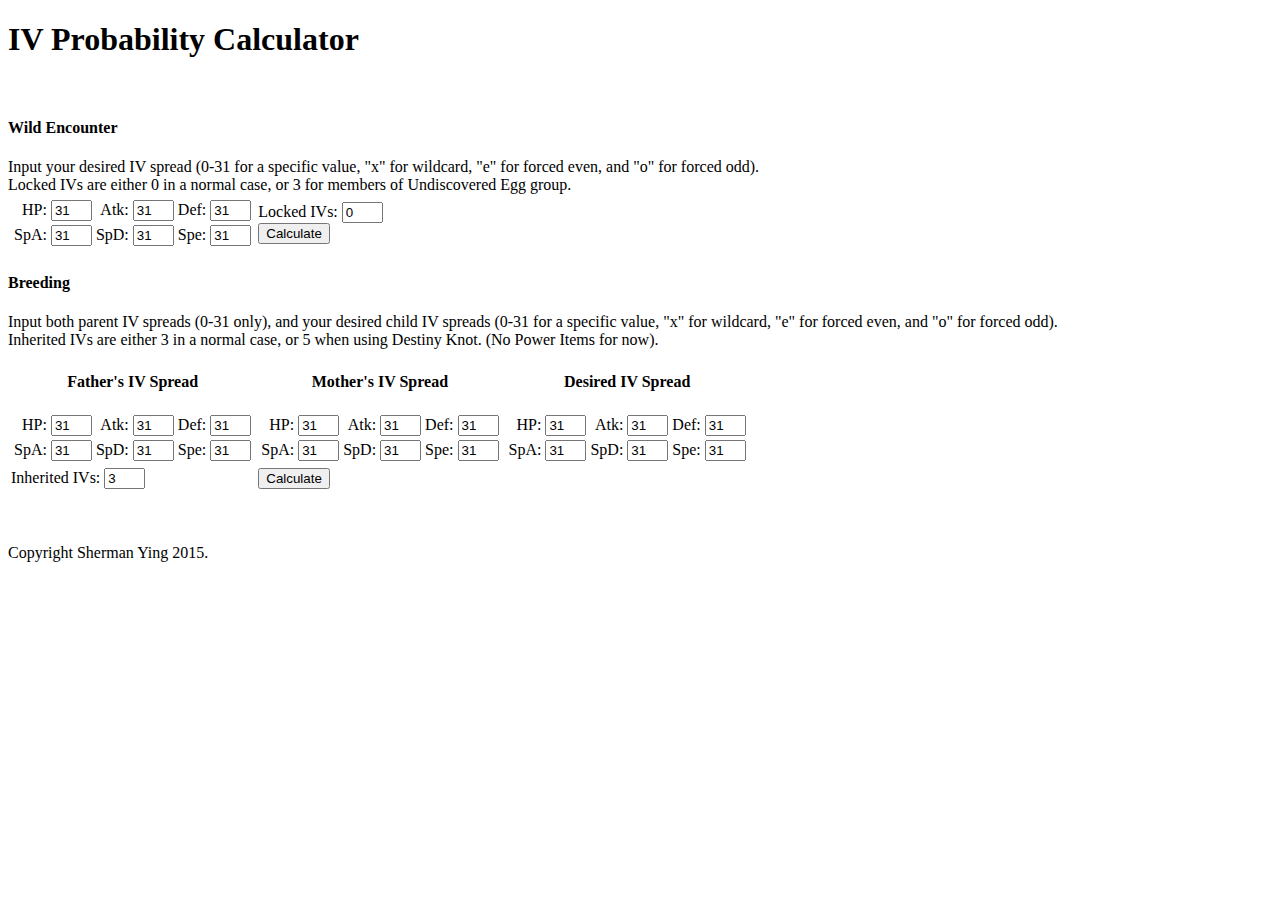
<file: index.html>
<!DOCTYPE html>
<html>
    <head>
        <title>IV Probability Calculator</title>
        <link rel="icon" href="/images/icon-192.png">
        <link rel="manifest" href="/manifest.webmanifest">
        <link rel="canonical" href="https://technizor.dev/" />
        <link rel="canonical" href="https://technizor.github.io/{repository}" />
    </head>
<body>
<h1>IV Probability Calculator</h1><br>
<form id="genForm" name="genForm" action="" method="">
<h4>Wild Encounter</h4>
Input your desired IV spread (0-31 for a specific value, "x" for wildcard, "e" for forced even, and "o" for forced odd).<br>
Locked IVs are either 0 in a normal case, or 3 for members of Undiscovered Egg group.
<table><tr>
    <td>
        <table><tr>
            <td align="right">HP: <input type="text" size="2" id="gHp" value="31"></td>
            <td align="right">Atk: <input type="text" size="2" id="gAtk" value="31"></td>
            <td align="right">Def: <input type="text" size="2" id="gDef" value="31"></td>
        </tr><tr>
            <td align="right">SpA: <input type="text" size="2" id="gSpA" value="31"></td>
            <td align="right">SpD: <input type="text" size="2" id="gSpD" value="31"></td>
            <td align="right">Spe: <input type="text" size="2" id="gSpe" value="31"></td>
        </tr></table>
    </td><td>
        Locked IVs: <input type="text" size="2" id="gLock" value="0"><br>
        <button type="button" id="genButton" onclick="generateIvs()">Calculate</button>
    </td>
</tr></table>
<p id="genOut"></p>
</form>
<form id="breedForm" name="breedForm" action="" method="">
<h4>Breeding</h4>
Input both parent IV spreads (0-31 only), and your desired child IV spreads (0-31 for a specific value, "x" for wildcard, "e" for forced even, and "o" for forced odd).<br>
Inherited IVs are either 3 in a normal case, or 5 when using Destiny Knot. (No Power Items for now).
<table><tr>
    <td align="center">
        <h4>Father's IV Spread</h4>
        <table><tr>
            <td align="right">HP: <input type="text" size="2" id="fHp" value="31"></td>
            <td align="right">Atk: <input type="text" size="2" id="fAtk" value="31"></td>
            <td align="right">Def: <input type="text" size="2" id="fDef" value="31"></td>
        </tr><tr>
            <td align="right">SpA: <input type="text" size="2" id="fSpA" value="31"></td>
            <td align="right">SpD: <input type="text" size="2" id="fSpD" value="31"></td>
            <td align="right">Spe: <input type="text" size="2" id="fSpe" value="31"></td>
        </tr></table>
    </td><td align="center">
        <h4>Mother's IV Spread</h4>
        <table><tr>
            <td align="right">HP: <input type="text" size="2" id="fHp" value="31"></td>
            <td align="right">Atk: <input type="text" size="2" id="fAtk" value="31"></td>
            <td align="right">Def: <input type="text" size="2" id="fDef" value="31"></td>
        </tr><tr>
            <td align="right">SpA: <input type="text" size="2" id="fSpA" value="31"></td>
            <td align="right">SpD: <input type="text" size="2" id="fSpD" value="31"></td>
            <td align="right">Spe: <input type="text" size="2" id="fSpe" value="31"></td>
        </tr></table>
    </td><td align="center">
        <h4>Desired IV Spread</h4>
        <table><tr>
            <td align="right">HP: <input type="text" size="2" id="dHp" value="31"></td>
            <td align="right">Atk: <input type="text" size="2" id="dAtk" value="31"></td>
            <td align="right">Def: <input type="text" size="2" id="dDef" value="31"></td>
        </tr><tr>
            <td align="right">SpA: <input type="text" size="2" id="dSpA" value="31"></td>
            <td align="right">SpD: <input type="text" size="2" id="dSpD" value="31"></td>
            <td align="right">Spe: <input type="text" size="2" id="dSpe" value="31"></td>
        </tr></table>
    </td>
</tr><tr>
    <td>
        Inherited IVs: <input type="text" size="2" id="dLock" value="3">
    </td><td>
        <button type="button" id="breedButton" onclick="breedIvs()">Calculate</button>
    </td>
</tr></table>
<p id="breedOut"></p>
</form>
<br><br>
Copyright Sherman Ying 2015.
<script id="generateWorker" type="javascript/worker">
const MAX = 31;
const LOCK = 32;
const EVEN = 32;
const ODD = 33;
const ANY = 34;

onmessage = function(event) {
    generate(event.data.lock, event.data.spread);
};
function generate(lock, spread) {
	'use strict';
	var iv = [0,0,0,0,0,0];
    var event = {nd : generate1(lock, spread, iv, 0, 0)};
	postMessage(event);
    return event.data.nd;
}

function generate1(nm, ds, iv, mc, n) {
	'use strict';
	var nd = [0,0];
	for (var stat = 0; stat <= LOCK; stat++) {
		iv[n] = stat;
		if (iv[n] == LOCK)
        {
			mc++;
        }
		if (mc + 5 - n >= nm)
        {
			if (n < 5)
            {
				var cp = generate1(nm, ds, iv, mc, n + 1);
				nd[0] += cp[0];
				nd[1] += cp[1];
			} else if (mc == nm)
            {
				var p = true;
				for (var s = 0; p && s < 6; s++)
                {
					var bs = iv[s];
					if(bs == LOCK)
					{
                        bs = MAX;
					}
                    if ((ds[s] <= MAX && ds[s] != bs) || (ds[s] == EVEN && bs % 2 !== 0) || (ds[s] == ODD && bs % 2 !== 1))
                    {
						p = false;
                    }
				}
				if (p)
                {
					nd[0]++;
                }
				nd[1]++;
			}
		}
		if (iv[n] == LOCK)
        {
			mc--;
        }
	}
	return nd;
}
</script>
<script id="breedWorker" type="javascript/worker">
const MAX = 31;
const EVEN = 32;
const ODD = 33;
const ANY = 34;
const FATHER = 32;
const MOTHER = 33;

onmessage = function(event) {
    breed(event.data.lock, event.data.spread, event.data.father, event.data.mother);
};
function breed(lock, spread, father, mother) {
	'use strict';
	var iv = [0,0,0,0,0,0];
    var event = {nd : breed1(lock, spread, father, mother, iv, 0, 0)};
	postMessage(event);
	return event.data.nd;
}

function breed1(nm, ds, fs, ms, iv, mc, n) {
    'use strict';
    var nd = [0,0];
	for (var stat = 0; stat <= MOTHER; stat++) {
		iv[n] = stat;
		if (iv[n] == MOTHER || iv[n] == FATHER)
        {
			mc++;
        }
		if (mc + 5 - n >= nm)
        {
            if (n < 5)
            {
				var cp = breed1(nm, ds, fs, ms, iv, mc, n + 1);
				nd[0] += cp[0];
				nd[1] += cp[1];
			} else if (mc == nm)
            {
				var p = true;
				for (var s = 0; p && s < 6; s++)
                {
					var bs = iv[s];
					if(bs == FATHER)
					{
                        bs = fs[s];
					} else if (bs == MOTHER)
                    {
						bs = ms[s];
					}
                    if ((ds[s] <= MAX && ds[s] != bs) || (ds[s] == EVEN && bs % 2 !== 0) || (ds[s] == ODD && bs % 2 !== 1))
                    {
						p = false;
                    }
				}
				if (p)
                {
					nd[0]++;
                }
				nd[1]++;
			}
		}
		if (iv[n] == MOTHER || iv[n] == FATHER)
        {
			mc--;
        }
	}
	return nd;
}
</script>
<script id="submissionForm">
if (navigator.serviceWorker) {
    navigator.serviceWorker.register('/sw.js', { scope: '/' })
}
const MAX = 31;
const EVEN = 32;
const ODD = 33;
const ANY = 34;

function breedIvs() {
    'use strict';
    document.getElementById('breedOut').innerHTML = '';
    document.getElementById('breedButton').innerHTML = 'Calculating';
    document.getElementById('breedButton').disabled = true;
    var inputs = document.getElementById('breedForm').getElementsByTagName('input');
    var father = [ 0, 0, 0, 0, 0, 0 ];
    var mother = [ 0, 0, 0, 0, 0, 0 ];
    var spread = [ 0, 0, 0, 0, 0, 0 ];
    for(var i = 0; i < 6; i++)
    {
        var val = inputs[i].value;
        father[i] = parseInt(val,10);
        if(isNaN(father[i]))
        {
            father[i] = 0;
            inputs[i].value = 0;
        } else if (father[i] < 0)
        {
            father[i] = 0;
            inputs[i+6].value = 0;
        } else if (father[i] > MAX)
        {
            father[i] = MAX;
            inputs[i].value = MAX;
        }
    }
    for(var i = 0; i < 6; i++)
    {
        var val = inputs[i+6].value;
        mother[i] = parseInt(val,10);
        if(isNaN(mother[i]))
        {
            mother[i] = 0;
            inputs[i+6].value = 0;
        } else if (mother[i] < 0)
        {
            mother[i] = 0;
            inputs[i+6].value = 0;
        } else if (mother[i] > MAX)
        {
            mother[i] = MAX;
            inputs[i+6].value = MAX;
        }
    }
    for(var i = 0; i < 6; i++)
    {
        var val = inputs[i+12].value;
        spread[i] = parseInt(val,10);
        if(isNaN(spread[i]))
        {
            if(val == 'x' || val == 'X')
            {
                spread[i] = ANY;
            } else if(val == 'e' || val == 'E')
            {
                spread[i] = EVEN;
            } else if(val == 'o' || val == 'O')
            {
                spread[i] = ODD;
            } else
            {
                spread[i] = ANY;
                inputs[i+12].value = 'x';
            }
        } else if (spread[i] < 0)
        {
            spread[i] = 0;
            inputs[i+12].value = 0;
        } else if (spread[i] > MAX)
        {
            spread[i] = MAX;
            inputs[i+12].value = MAX;
        }
    }
    var lock = parseInt(inputs[18].value,10);
    if(isNaN(lock))
    {
        lock = 3;
        inputs[18].value = 3;
    } else if(lock != 5 && lock != 3)
    {
        lock = 3;
        inputs[18].value = 3;
    }
    
    var blob = new Blob([
          document.querySelector('#breedWorker').textContent
        ], { type: "text/javascript" });
    
    if(typeof(Worker) !== 'undefined')
    {
        var worker = new Worker(window.URL.createObjectURL(blob));
        worker.onmessage = function (event) {
            var nd = event.data.nd;
            breedUpdate(nd);
            worker.terminate();
        };
        var event = {lock : lock, spread: spread, father: father, mother: mother};
        worker.postMessage(event);
    } else
    {
        var aScript = document.createElement('script');
        aScript.setAttribute("id","bScr");
        aScript.setAttribute("type","text/javascript");
        aScript.setAttribute("src", windowURL.createObjectURL(blob));
        var nd = breed(lock, spread, father, mother);
        breedUpdate(nd);
        document.removeElementById("bScr");
    }
}
function breedUpdate(nd)
{
    var p = Math.round(1000000.0 * nd[0] / nd[1])/10000;
    var g = gcd(nd[0],nd[1]);
    if(g > 1)
    {
        var rnd = [nd[0]/g,nd[1]/g];
        document.getElementById("breedOut").innerHTML = "Chance: " + nd[0] + "/" + nd[1] + " = " + rnd[0] + "/" + rnd[1] + ", approx. " + p +"%";
    } else
    {
        document.getElementById("breedOut").innerHTML = "Chance: " + nd[0] + "/" + nd[1] + ", approx. " + p +"%";
    }
    document.getElementById('breedButton').innerHTML = 'Calculate';
    document.getElementById('breedButton').disabled = false;
}


function generateIvs() {
    'use strict';
    document.getElementById('genOut').innerHTML = '';
    document.getElementById('genButton').innerHTML = 'Calculating';
    document.getElementById('genButton').disabled = true;
    var spread = [ 0, 0, 0, 0, 0, 0 ];
    var inputs = document.getElementById('genForm').getElementsByTagName('input');
    for(var i = 0; i < 6; i++)
    {
        var val = inputs[i].value;
        spread[i] = parseInt(val,10);
        if(isNaN(spread[i]))
        {
            if(val == 'x' || val == 'X')
            {
                spread[i] = ANY;
            } else if(val == 'e' || val == 'E')
            {
                spread[i] = EVEN;
            } else if(val == 'o' || val == 'O')
            {
                spread[i] = ODD;
            } else
            {
                spread[i] = ANY;
                inputs[i].value = 'x';
            }
        } else if (spread[i] < 0)
        {
            spread[i] = 0;
            inputs[i].value = 0;
        } else if (spread[i] > MAX)
        {
            spread[i] = MAX;
            inputs[i].value = MAX;
        }
    }
    var lock = parseInt(inputs[6].value,10);
    if(isNaN(lock))
    {
        lock = 0;
        inputs[6].value = '0';
    } else if(lock < 0)
    {
        lock = 0;
        inputs[6].value = '0';
    } else if(lock > 6)
    {
        lock = 6;
        inputs[6].value = '6';
    }

    var blob = new Blob([
          document.querySelector('#generateWorker').textContent
        ], { type: "text/javascript" });
    
    if(typeof(Worker) !== 'undefined')
    {
        var worker = new Worker(window.URL.createObjectURL(blob));
        worker.onmessage = function (event) {
            var nd = event.data.nd;
            genUpdate(nd);
            worker.terminate();
        };
        var event = {lock : lock, spread: spread};
        worker.postMessage(event);
    } else
    {
        var aScript = document.createElement('script');
        aScript.setAttribute("id","aScr");
        aScript.setAttribute("type","text/javascript");
        aScript.setAttribute("src", windowURL.createObjectURL(blob));
        var nd = generate(lock, spread);
        genUpdate(nd);
        document.removeElementById("aScr");
    }
}
function genUpdate(nd)
{
    var p = Math.round(1000000.0 * nd[0] / nd[1])/10000;
    var g = gcd(nd[0],nd[1]);
    if(g > 1)
    {
        var rnd = [nd[0]/g,nd[1]/g];
        document.getElementById("genOut").innerHTML = "Chance: " + nd[0] + "/" + nd[1] + " = " + rnd[0] + "/" + rnd[1] + ", approx. " + p +"%";
    } else
    {
        document.getElementById("genOut").innerHTML = "Chance: " + nd[0] + "/" + nd[1] + ", approx. " + p +"%";
    }
    document.getElementById('genButton').innerHTML = 'Calculate';
    document.getElementById('genButton').disabled = false;
}
function gcd(a,b)
{
    if(a == 0)
    {
        return b;
    }
    if(b == 0)
    {
        return a;
    }
    return gcd(b, a%b);
}
</script>

</body>
</html>
</file>
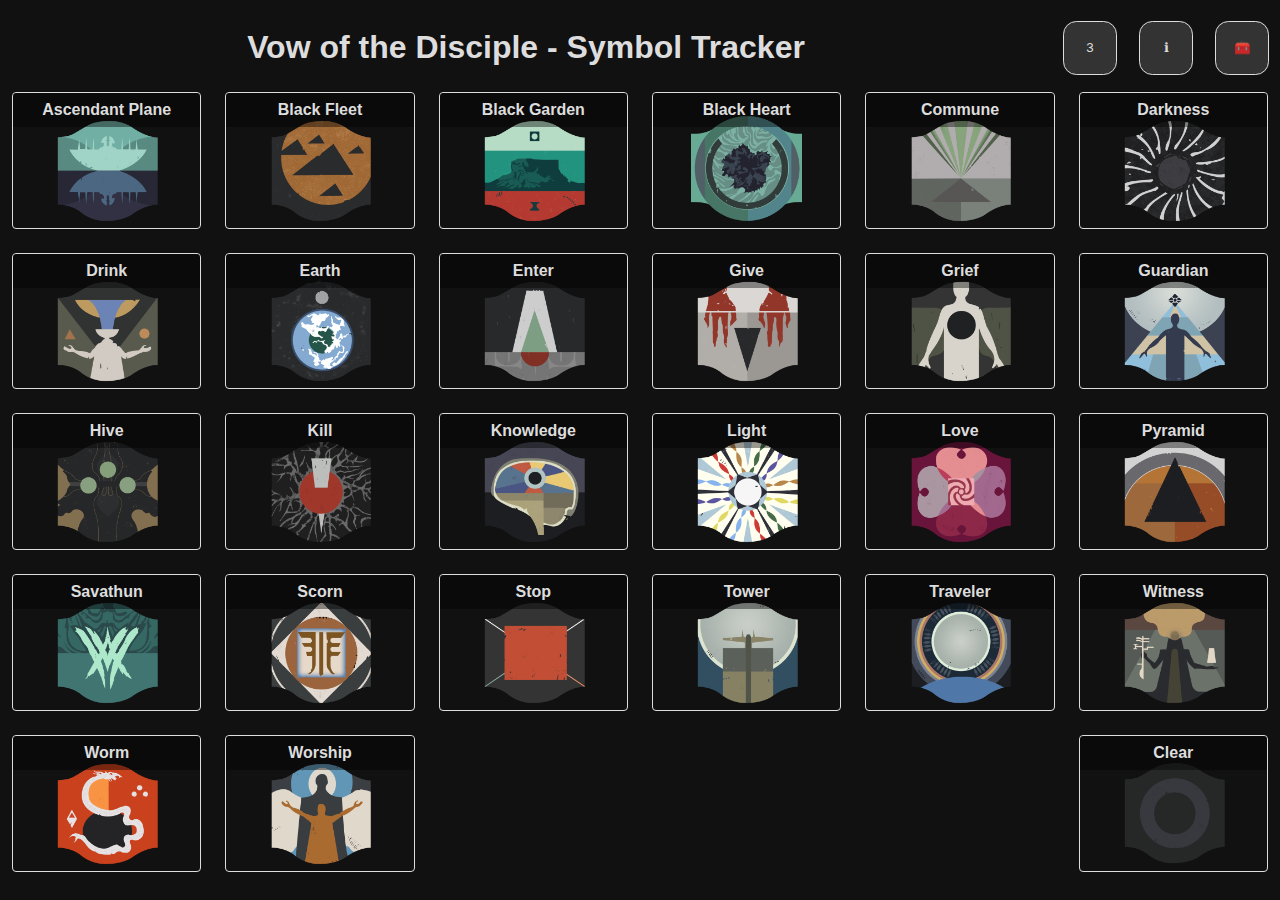
<file: destiny/vow/index.html>
<!DOCTYPE html>
<html>

<head>
    <title>Vow of the Disciple - Symbol Tracker</title>
    <link rel="icon" href="img/200px/guardian.png">
    <link rel="manifest" href="manifest.webmanifest">
    <link rel="canonical" href="https://technizor.dev/destiny/vow/" />
    <script src="sw-loader.js"></script>
    <script src="js/control.js"></script>
    <link href="style.css" rel="stylesheet">
    <meta http-equiv="Content-Security-Policy" content="default-src 'self' data:; worker-src 'self'">
    <meta name="viewport" content="width=device-width, initial-scale=1">
</head>

<body>
    <main>
        <header>
            <h1>Vow of the Disciple - Symbol Tracker</h1>
            <button class="control" data-action="encounter" data-target="symbolGrid">3</button>
            <button class="control" data-action="open" data-target="infoPopup">&#x2139;</button>
            <button class="control" data-action="open" data-target="bonusPopup">&#x1f9f0;</button>
        </header>
        <form id="symbolForm" name="symbolForm" action="" method="">
            <div id="symbolGrid" class="symbol-grid" data-encounter="3">
                <div class="symbol ascendant-plane" data-e1="symbol">
                    <label><input type="checkbox"><span>
                            <div class="callout">Ascendant Plane</div><img src="img/200px/ascendant_plane.png">
                        </span></label>
                </div>
                <div class="symbol black-fleet" data-e1="symbol">
                    <label><input type="checkbox"><span>
                            <div class="callout">Black Fleet</div><img src="img/200px/black_fleet.png">
                        </span></label>
                </div>
                <div class="symbol black-garden" data-e1="symbol">
                    <label><input type="checkbox"><span>
                            <div class="callout">Black Garden</div><img src="img/200px/black_garden.png">
                        </span></label>
                </div>
                <div class="symbol black-heart" data-e1="symbol">
                    <label><input type="checkbox"><span>
                            <div class="callout">Black Heart</div><img src="img/200px/black_heart.png">
                        </span></label>
                </div>
                <div class="symbol commune" data-e1="room">
                    <label><input type="checkbox"><span>
                            <div class="callout">Commune</div><img src="img/200px/commune.png">
                        </span></label>
                </div>
                <div class="symbol darkness" data-e1="alignment">
                    <label><input type="checkbox"><span>
                            <div class="callout">Darkness</div><img src="img/200px/darkness.png">
                        </span></label>
                </div>
                <div class="symbol drink" data-e1="room">
                    <label><input type="checkbox"><span>
                            <div class="callout">Drink</div><img src="img/200px/drink.png">
                        </span></label>
                </div>
                <div class="symbol earth" data-e1="symbol">
                    <label><input type="checkbox"><span>
                            <div class="callout">Earth</div><img src="img/200px/earth.png">
                        </span></label>
                </div>
                <div class="symbol enter" data-e1="room">
                    <label><input type="checkbox"><span>
                            <div class="callout">Enter</div><img src="img/200px/enter.png">
                        </span></label>
                </div>
                <div class="symbol give" data-e1="room">
                    <label><input type="checkbox"><span>
                            <div class="callout">Give</div><img src="img/200px/give.png">
                        </span></label>
                </div>
                <div class="symbol grief" data-e1="room">
                    <label><input type="checkbox"><span>
                            <div class="callout">Grief</div><img src="img/200px/grief.png">
                        </span></label>
                </div>
                <div class="symbol guardian" data-e1="symbol">
                    <label><input type="checkbox"><span>
                            <div class="callout">Guardian</div><img src="img/200px/guardian.png">
                        </span></label>
                </div>
                <div class="symbol hive" data-e1="symbol">
                    <label><input type="checkbox"><span>
                            <div class="callout">Hive</div><img src="img/200px/hive.png">
                        </span></label>
                </div>
                <div class="symbol kill" data-e1="room">
                    <label><input type="checkbox"><span>
                            <div class="callout">Kill</div><img src="img/200px/kill.png">
                        </span></label>
                </div>
                <div class="symbol knowledge" data-e1="room">
                    <label><input type="checkbox"><span>
                            <div class="callout">Knowledge</div><img src="img/200px/knowledge.png">
                        </span></label>
                </div>
                <div class="symbol light" data-e1="alignment">
                    <label><input type="checkbox"><span>
                            <div class="callout">Light</div><img src="img/200px/light.png">
                        </span></label>
                </div>
                <div class="symbol love" data-e1="symbol">
                    <label><input type="checkbox"><span>
                            <div class="callout">Love</div><img src="img/200px/love.png">
                        </span></label>
                </div>
                <div class="symbol pyramid" data-e1="compass">
                    <label><input type="checkbox"><span>
                            <div class="callout">Pyramid</div><img src="img/200px/pyramid.png">
                        </span></label>
                </div>
                <div class="symbol savathun" data-e1="symbol">
                    <label><input type="checkbox"><span>
                            <div class="callout">Savathun</div><img src="img/200px/savathun.png">
                        </span></label>
                </div>
                <div class="symbol scorn" data-e1="symbol">
                    <label><input type="checkbox"><span>
                            <div class="callout">Scorn</div><img src="img/200px/scorn.png">
                        </span></label>
                </div>
                <div class="symbol stop" data-e1="room">
                    <label><input type="checkbox"><span>
                            <div class="callout">Stop</div><img src="img/200px/stop.png">
                        </span></label>
                </div>
                <div class="symbol tower" data-e1="symbol">
                    <label><input type="checkbox"><span>
                            <div class="callout">Tower</div><img src="img/200px/tower.png">
                        </span></label>
                </div>
                <div class="symbol traveler" data-e1="compass">
                    <label><input type="checkbox"><span>
                            <div class="callout">Traveler</div><img src="img/200px/traveler.png">
                        </span></label>
                </div>
                <div class="symbol witness" data-e1="symbol">
                    <label><input type="checkbox"><span>
                            <div class="callout">Witness</div><img src="img/200px/witness.png">
                        </span></label>
                </div>
                <div class="symbol worm" data-e1="symbol">
                    <label><input type="checkbox"><span>
                            <div class="callout">Worm</div><img src="img/200px/worm.png">
                        </span></label>
                </div>
                <div class="symbol worship" data-e1="room">
                    <label><input type="checkbox"><span>
                            <div class="callout">Worship</div><img src="img/200px/worship.png">
                        </span></label>
                </div>
                <div class="symbol neutral last">
                    <label><input type="reset"><span>
                            <div class="callout">Clear</div><img src="img/200px/neutral.png">
                        </span></label>
                </div>
            </div>
        </form>
    </main>
    <aside class="popup" id="infoPopup">
        <button class="overlay" data-action="close" data-target="infoPopup"></button>
        <div class="message">
            <div>Application - Copyright Sherman Ying 2022.</div>
            <div>Icons by <a href="https://reddit.com/u/JonathanAndersonDUOc"
                    target="_blank">/u/JonathanAndersonDUOc</a> - <a href="https://redd.it/tcdofg"
                    target="_blank">Source</a></div>
        </div>
    </aside>
    <aside class="popup" id="bonusPopup">
        <button class="overlay" data-action="close" data-target="bonusPopup"></button>
        <div class="message bonus-tracker-message">
            <h2 class="bonus-tracker-title">Bonus Chest Tracker and Locations</h2>
            <div class="bonus-tracker">
                <div class="bonus-tracker-column">
                    <div class="divider">&#x25bc; Signpost &#x25bc;</div>
                    <div class="symbol pyramid">
                        <label><input type="checkbox"><span>
                                <div class="callout">Pyramid</div><img src="img/200px/pyramid.png">
                            </span></label>
                    </div>
                    <div class="location">At the bottom of the long fall, in the opposite direction of the path to the
                        first
                        encounter.</div>
                    <div class="symbol give">
                        <label><input type="checkbox"><span>
                                <div class="callout">Give</div><img src="img/200px/give.png">
                            </span></label>
                    </div>
                    <div class="location">In the room after the room with all of the symbol callouts, before the first
                        encounter room.</div>
                    <div class="symbol darkness">
                        <label><input type="checkbox"><span>
                                <div class="callout">Darkness</div><img src="img/200px/darkness.png">
                            </span></label>
                    </div>
                    <div class="location">On the left/Pyramid side of the first encounter room, by the Sphinx statue.
                    </div>
                    <div class="divider">&#x25a0; Encounter 1 &#x25a0;</div>
                </div>
                <div class="bonus-tracker-column">
                    <div class="divider">&#x25bc; Encounter 1 &#x25bc;</div>
                    <div></div>
                    <div></div>
                    <div class="symbol traveler">
                        <label><input type="checkbox"><span>
                                <div class="callout">Traveler</div><img src="img/200px/traveler.png">
                            </span></label>
                    </div>
                    <div class="location">The button is located above the door frame in the room just before the second
                        encounter.</div>
                    <div></div>
                    <div></div>
                    <div class="divider">&#x25a0; Encounter 2 &#x25a0;</div>
                </div>
                <div class="bonus-tracker-column">
                    <div class="divider">&#x25bc; Encounter 2 &#x25bc;</div>
                    <div class="symbol worship">
                        <label><input type="checkbox"><span>
                                <div class="callout">Worship</div><img src="img/200px/worship.png">
                            </span></label>
                    </div>
                    <div class="location">The button and door are on opposite sides of Caretaker's body.</div>
                    <div class="symbol light">
                        <label><input type="checkbox"><span>
                                <div class="callout">Light</div><img src="img/200px/light.png">
                            </span></label>
                    </div>
                    <div class="location">The button and door is in the first jumping puzzle platform control room.
                    </div>
                    <div class="symbol stop">
                        <label><input type="checkbox"><span>
                                <div class="callout">Stop</div><img src="img/200px/stop.png">
                            </span></label>
                    </div>
                    <div class="location">The button and door is in the third jumping puzzle platform control room.
                    </div>
                    <div class="divider">&#x25a0; Encounter 3 &#x25a0;</div>
                </div>
                <div class="bonus-tracker-column">
                    <div class="divider">&#x25bc; Encounter 3 &#x25bc;</div>
                    <div class="symbol guardian">
                        <label><input type="checkbox"><span>
                                <div class="callout">Guardian</div><img src="img/200px/guardian.png">
                            </span></label>
                    </div>
                    <div class="location">After exiting the third encounter and going up the stairs, the button is to the left. The door is nearby, in the direction you came from.</div>
                    <div class="symbol kill">
                        <label><input type="checkbox"><span>
                                <div class="callout">Kill</div><img src="img/200px/kill.png">
                            </span></label>
                    </div>
                    <div class="location">The button is in the vertical platforming section, opening the door in one of
                        the alcoves.</div>
                    <div></div>
                    <div></div>
                    <div class="divider">&#x25a0; Encounter 4 &#x25a0;</div>
                </div>
            </div>
        </div>
    </aside>
</body>

</html>
</file>
<file: destiny/vow/style.css>
* {
    box-sizing: border-box;
}

body {
    background: #111;
    color: #ddd;
    font-family: Verdana, Geneva, Tahoma, sans-serif;
}

a[href] {
    color: cornflowerblue;
}

/* Main Layout */
header {
    display: grid;
    grid-template-rows: 100%;
    grid-template-columns: 1fr repeat(3, auto);
    align-items: center;
    gap: 1em;
}

header h1 {
    margin-inline: 0.25em;
    text-align: center;
    text-overflow: ellipsis;
    overflow: hidden;
    white-space: nowrap;
}

.control {
    background: #333;
    width: 4em;
    height: 4em;
    margin: 0.25em;
    border: 1px solid #ddd;
    border-radius: 25%;
    color: inherit;
}

.symbol-grid {
    display: grid;
    gap: 1em;
    width: calc(100vw - 1em);
    height: calc(100vh - 7em);
}

.symbol-grid .last {
    grid-column: -2;
}

/* Grid Row/Column Layouts */
.symbol-grid {
    grid-template-columns: repeat(7, 1fr);
    grid-template-rows: repeat(4, 1fr);
}
.symbol-grid[data-encounter="1"] {
    grid-template-columns: repeat(5, 1fr);
    grid-template-rows: repeat(3, 1fr);
}

@media screen and (max-aspect-ratio: 3/4) {
    .symbol-grid {
        grid-template-columns: repeat(5, 1fr);
        grid-template-rows: repeat(6, 1fr);
    }
    .symbol-grid[data-encounter="1"] {
        grid-template-columns: repeat(4, 1fr);
        grid-template-rows: repeat(4, 1fr);
    }
}

@media screen and (max-aspect-ratio: 9/16) {
    .symbol-grid {
        grid-template-columns: repeat(4, 1fr);
        grid-template-rows: repeat(7, 1fr);
    }
    .symbol-grid[data-encounter="1"] {
        grid-template-columns: repeat(3, 1fr);
        grid-template-rows: repeat(5, 1fr);
    }
}

@media screen and (min-aspect-ratio: 3/4) and (max-aspect-ratio: 16/9) {
    .symbol-grid {
        grid-template-columns: repeat(6, 1fr);
        grid-template-rows: repeat(5, 1fr);
    }
    .symbol-grid[data-encounter="1"] {
        grid-template-columns: repeat(4, 1fr);
        grid-template-rows: repeat(4, 1fr);
    }
}

@media screen and (min-aspect-ratio: 16/9) {
    .symbol-grid {
        grid-template-columns: repeat(7, 1fr);
        grid-template-rows: repeat(4, 1fr);
    }
    .symbol-grid[data-encounter="1"] {
        grid-template-columns: repeat(5, 1fr);
        grid-template-rows: repeat(3, 1fr);
    }
}

/* Symbol Memory */
.symbol {
    margin: 0.25em;
    background-color: #111;
    border-radius: 0.25em;
    border: 1px solid #ddd;
    overflow: auto;
    float: left;
    position: relative;
}

.symbol label {
    float: left;
    width: 100%;
    height: 100%;
}

.symbol label img {
    max-width: 100%;
    max-height: calc(100% - 1em);
    margin-top: 1em;
}

.symbol label span {
    background: rgba(16, 16, 16, 0);
    font-weight: bold;
    text-align: center;
    padding: 0.25em 0;
    display: block;
    width: 100%;
    height: 100%;
}

.symbol label span .callout {
    position: absolute;
    top: 0;
    padding: 0.5em;
    background: rgba(0, 0, 0, 0.4);
    width: 100%;
    text-overflow: ellipsis;
    overflow: hidden;
    white-space: nowrap;
}

.symbol label input {
    position: absolute;
    top: -10em;
}

.symbol input:hover+span {
    background-color: #444;
}

.symbol input:checked+span {
    background-color: #888;
}

.symbol input:checked:hover+span {
    background-color: #888;
}

/* Selective Display */
.symbol-grid[data-encounter="1"] .symbol[data-e1="compass"],
.symbol-grid[data-encounter="1"] .symbol[data-e1="room"],
.symbol-grid[data-encounter="1"] .symbol[data-e1="alignment"] {
    display: none;
}

/* Popup Functionality */
.popup {
    position: fixed;
    top: 0;
    right: 0;
    height: 100%;
    width: 100%;
    visibility: hidden;
}

.popup.open {
    visibility: visible;
}

.overlay {
    background: rgba(0, 0, 0, 0.4);
    border: initial;
}

.popup .overlay {
    width: 100%;
    height: 100%;
}

.popup .message {
    position: absolute;
    left: 50%;
    top: 50%;
    background: black;
    padding: 1em;
    transform: translate(-50%, -50%);
    border: 1px solid #ddd;
    border-radius: 0.25em;
}

/* Bonus Chest Tracker */
.bonus-tracker-message {
    width: calc(100vw - 4em);
    height: calc(100vh - 4em);
}

.bonus-tracker {
    display: grid;
    grid-template-columns: repeat(4, 1fr);
    gap: 1em;
    overflow: scroll;
    max-height: calc(100vh - 12em)
}

.bonus-tracker-title {
    text-align: center;
}

.bonus-tracker-column {
    display: grid;
    grid-template-columns: 8em 1fr;
    grid-template-rows: auto repeat(3, 1fr) auto;
    gap: 1em;
    background: #222;
    padding: 0.5em;
    align-items: center;
    height: calc(100% - 2em);
}

.bonus-tracker-column .divider {
    text-align: center;
    font-weight: bold;
    grid-column: 1 / 3;
}

.bonus-tracker-column .location {
    font-style: italic;
}

/* Font Resizing */
@media screen and (max-width: 800px) {
    header h1 {
        font-size: 1.5em;
    }
    .symbol label span .callout {
        font-size: 0.75em;
    }
}
</file>
